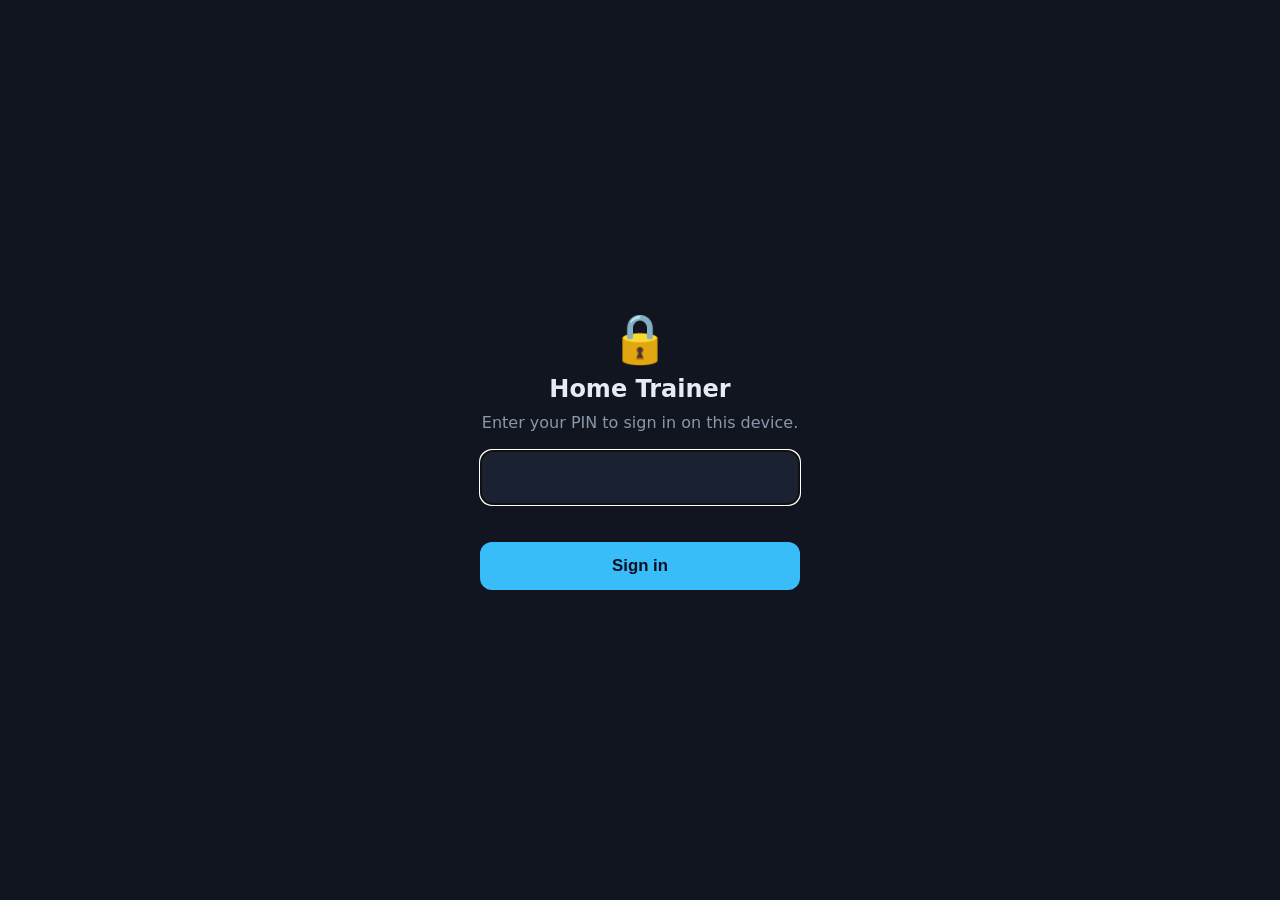
<file: login.html>
<!DOCTYPE html>
<html lang="en">
<head>
  <meta charset="UTF-8">
  <meta name="viewport" content="width=device-width, initial-scale=1.0, viewport-fit=cover">
  <meta name="theme-color" content="#10151f">
  <title>Home Trainer — Sign in</title>
  <style>
    * { margin: 0; padding: 0; box-sizing: border-box; }
    body {
      background: #10151f; color: #e7ecf3; min-height: 100vh;
      display: flex; align-items: center; justify-content: center; padding: 24px;
      font-family: system-ui, -apple-system, "Segoe UI", Roboto, sans-serif;
    }
    .box { text-align: center; width: 100%; max-width: 320px; }
    .big { font-size: 3rem; margin-bottom: 8px; }
    p { color: #8b98ab; margin: 10px 0 18px; }
    input {
      width: 100%; font-size: 1.6rem; text-align: center; letter-spacing: 0.4em;
      padding: 12px; border-radius: 12px; border: 1px solid #2a3446;
      background: #1a2232; color: #e7ecf3; margin-bottom: 8px;
    }
    .err { color: #fca5a5; font-size: 0.9rem; min-height: 1.4em; margin-bottom: 8px; }
    button {
      width: 100%; padding: 14px; font-size: 1.05rem; font-weight: 600;
      background: #38bdf8; color: #0b1020; border: none; border-radius: 12px; cursor: pointer;
    }
  </style>
</head>
<body>
  <div class="box">
    <div class="big">🔒</div>
    <h2>Home Trainer</h2>
    <p>Enter your PIN to sign in on this device.</p>
    <input id="pin" type="password" inputmode="numeric" autocomplete="off" maxlength="12" autofocus>
    <div class="err" id="err"></div>
    <button id="go">Sign in</button>
  </div>
  <script>
    const input = document.getElementById('pin');
    const err = document.getElementById('err');
    async function signIn() {
      const pin = input.value.trim();
      if (!pin) return;
      err.textContent = '';
      try {
        const res = await fetch('./api/login', {
          method: 'POST',
          headers: { 'Content-Type': 'application/json' },
          body: JSON.stringify({ pin }),
        });
        if (res.ok) { location.replace('./'); return; }
        err.textContent = res.status === 429
          ? 'Too many attempts — try again in an hour.'
          : 'Wrong PIN — ask Claude if you lost it.';
        input.value = '';
      } catch (e) {
        err.textContent = 'Could not reach the server — check your connection.';
      }
    }
    document.getElementById('go').onclick = signIn;
    input.onkeydown = (e) => { if (e.key === 'Enter') signIn(); };
  </script>
</body>
</html>
</file>
